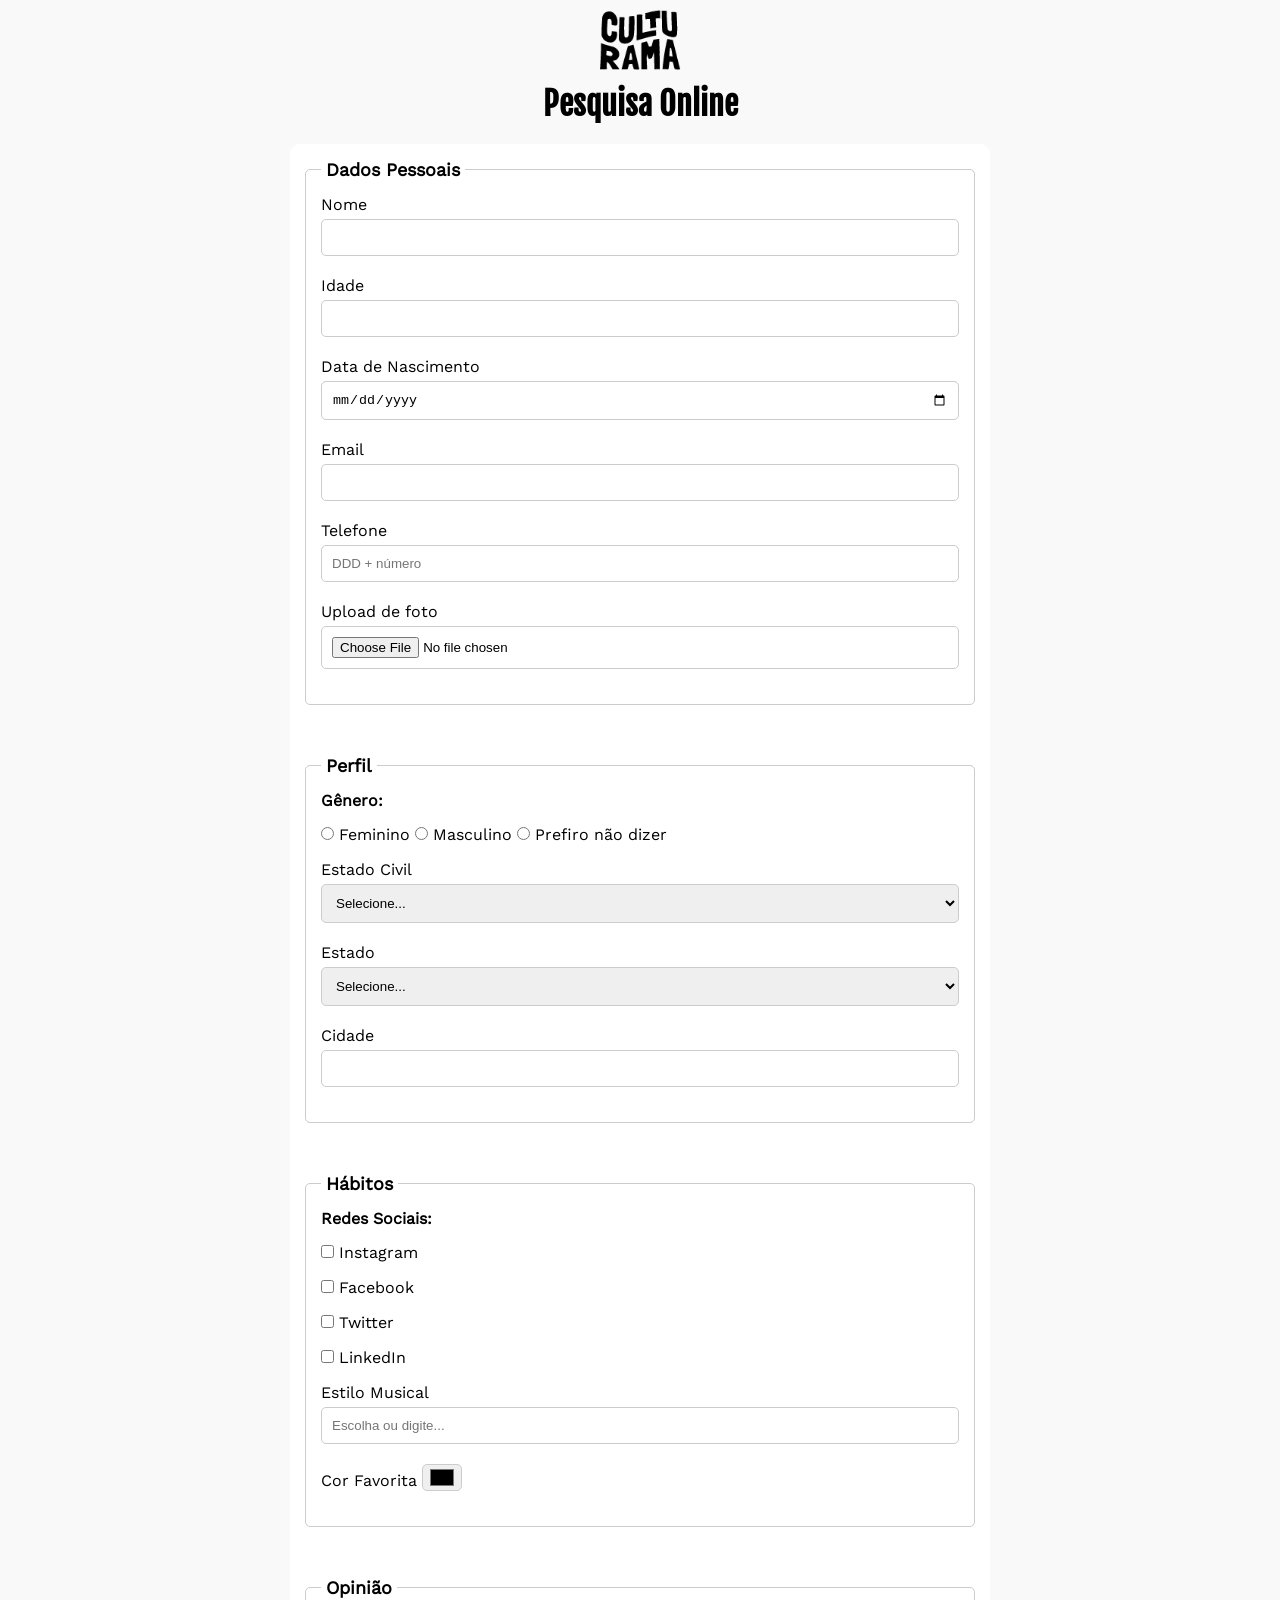
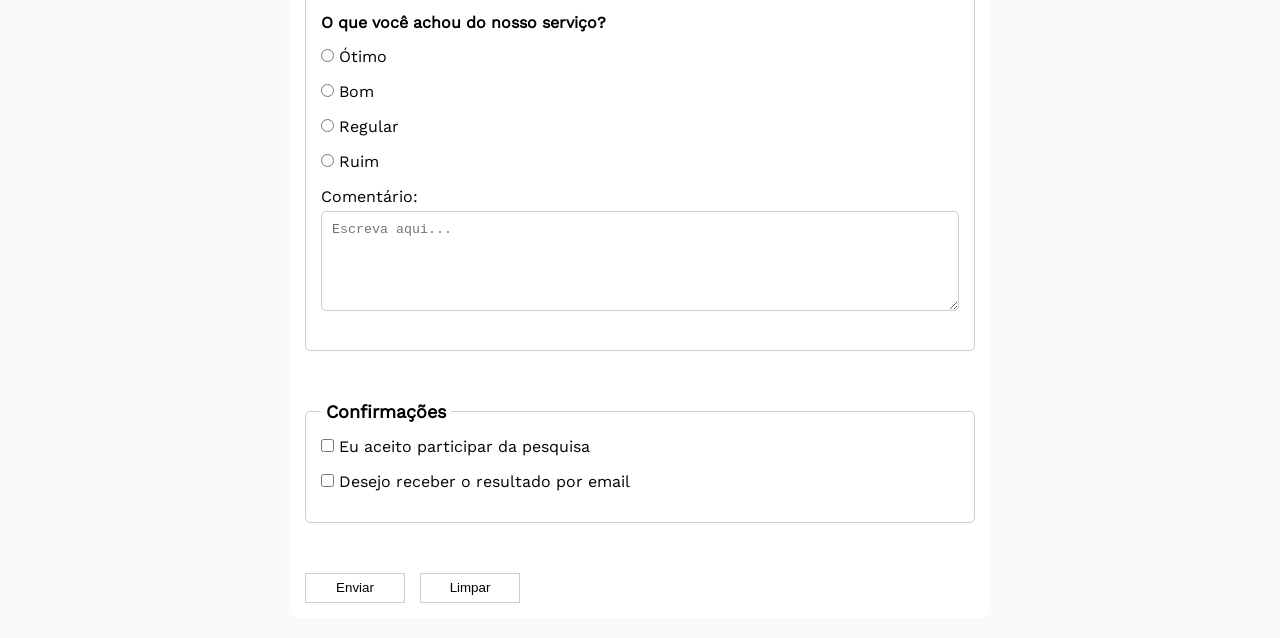
<file: pesquisa-culturama/index.html>
<!DOCTYPE html>
<html lang="pt-BR">
<head>
    <meta charset="UTF-8">
    <meta name="viewport" content="width=device-width, initial-scale=1.0">





    <title>Pesquisa Culturama</title>
    <link rel="icon" href="img/culturama-favico.png" type="image/x-icon">
    <link rel="stylesheet" href="css/style.css">

</head>
<body>
    <main>

        <header>
        <img src="img/logo-culturama.png" alt="Logo Culturama">
        <h1>Pesquisa Online</h1>
    </header>
    <section>
        <form action="sucesso.html" method="get">
            <fieldset>
            
                <!-- DADOS PESSOAIS -->
            <legend>Dados Pessoais</legend> 
            <!-- legenda para o fieldset, para acessibilidade -->
            <label for="name">Nome</label>
            <input id="name" type="text" name="name" required>
            <br>
            <label for="age">Idade</label>
            <input id="age" type="number" name="age" required min="12" max="100">
            <br>
            <label for ="birthday">Data de Nascimento</label>
            <input id="birthday" type="date" name="birthday">
            <br>
            <label for ="email">Email</label>
            <input id="email" type="email" name="email" required>
            <br>
            <label for="telephone">Telefone</label>
            <input id="telephone" type="tel" name="telephone" pattern="[0-9]{11}" placeholder="DDD + número">
            <br>
            <label for="userImage">Upload de foto</label>
            <input id="userImage" type="file" name="userImage" accept="image/*">
            <br>
          
            </fieldset>

            <fieldset>
                <legend>Perfil</legend>

                <p>Gênero:</p>

                <input id="feminino" type="radio" name="userGender" value="Feminino">
                <label for="feminino">Feminino</label>

                <input id="masculino" type="radio" name="userGender" value="Masculino">
                <label for="masculino">Masculino</label>

                <input id="naoInformar" type="radio" name="userGender" value="Prefiro não dizer">
                <label for="naoInformar">Prefiro não dizer</label>

                <br>

                <label for="maritalStatus">Estado Civil</label>
                <select id="maritalStatus" name="maritalStatus">
                    <option value="notInformed">Selecione...</option>
                    <option value="solteiro">Solteiro(a)</option>
                    <option value="casado">Casado(a)</option>
                    <option value="divorciado">Divorciado(a)</option>
                    <option value="viuvo">Viúvo(a)</option>
                </select>

                <label for="state">Estado</label>
                <select id="state" name="state">
                <option value="notInformed">Selecione...</option>
                <option value="acre">Acre</option>
                <option value="alagoas">Alagoas</option>
                <option value="amapa">Amapá</option>
                <option value="amazonas">Amazonas</option>
                <option value="bahia">Bahia</option>
                <option value="ceara">Ceará</option>
                <option value="distritoFederal">Distrito Federal</option>
                <option value="espiritoSanto">Espirito Santo</option>
                <option value="goias">Goiás</option>
                <option value="maranhao">Maranhão</option>
                <option value="matoGrossoDoSul">Mato Grosso do Sul</option>
                <option value="matoGrosso">Mato Grosso</option>
                <option value="minasGerais">Minas Gerais</option>
                <option value="para">Pará</option>
                <option value="paraiba">Paraíba</option>
                <option value="parana">Paraná</option>
                <option value="pernambuco">Pernambuco</option>
                <option value="piaui">Piauí</option>
                <option value="rioDeJaneiro">Rio de Janeiro</option>
                <option value="rioGrandeDoNorte">Rio Grande do Norte</option>
                <option value="rioGrandeDoSul">Rio Grande do Sul</option>
                <option value="rondonia">Rondônia</option>
                <option value="roraima">Roraima</option>
                <option value="santaCatarina">Santa Catarina</option>
                <option value="saoPaulo">São Paulo</option>
                <option value="sergipe">Sergipe</option>
                <option value="tocantins">Tocantins</option>
                </select>
                <br>

                <label for="city">Cidade</label>
                <input id="city" type="text" name="city">
            </fieldset>

            <fieldset>
                <legend>Hábitos</legend>
                <p>Redes Sociais:</p>
                <input id="instagram" type="checkbox" name="socialMedia" value="Instagram">
                <label for="instagram">Instagram</label>
                <br>
                <input id="facebook" type="checkbox" name="socialMedia" value="Facebook">
                <label for="facebook">Facebook</label>
                <br>
                <input id="twitter" type="checkbox" name="socialMedia" value="Twitter">
                <label for="twitter">Twitter</label>
                <br>
                <input id="linkedin" type="checkbox" name="socialMedia" value="LinkedIn">
                <label for="linkedin">LinkedIn</label>
                <br>

                <label for="musicStyle">Estilo Musical</label>
                <input list=styleTypes id="musicStyle" type="text" name="userMusicStyle" placeholder="Escolha ou digite...">
                <datalist id="styleTypes">
                    <option value="Rock">
                    <option value="Pop">
                    <option value="Sertanejo">
                    <option value="Funk">
                    <option value="MPB">
                    <option value="Eletrônica">
                    <option value="Hip Hop">
                </datalist>
                <br>

                <label for="favoriteColor">Cor Favorita</label>
                <input type="color" name="userFavoriteColor" id="favoriteColor">
            </fieldset>
            
            <fieldset>

                <legend>Opinião</legend>
                <p>O que você achou do nosso serviço?</p>
                <input type="radio" name="userOpniao" id="escolhaOtima" value="Ótima">
                <label for="escolhaOtima">Ótimo</label>
               <br>
                <input type="radio" name="userOpniao" id="escolhaBoa" value="Boa">
                <label for="escolhaBoa">Bom</label>
                <br>
                <input type="radio" name="userOpniao" id="escolhaRegular" value="Regular">
                <label for="escolhaRegular">Regular</label>
                <br>
                <input type="radio" name="userOpniao" id="escolhaRuim" value="Ruim">
                <label for="escolhaRuim">Ruim</label>
                <br>
                <label for="userComment">Comentário:</label>
                
                <textarea id="userComment" name="userOpniao" placeholder="Escreva aqui..."></textarea>

            </fieldset>

            <fieldset>
                <legend>Confirmações</legend>
                <input type="checkbox" name="userLgpd" id="userLgpdTerm" value="accepted" required>
                <label for="userLgpdTerm">Eu aceito participar da pesquisa</label>
                <br>
                <input type="checkbox" name="userGetResult" id="getResult" value="accepted">
                <label for="getResult">Desejo receber o resultado por email</label>

            </fieldset>
            
            <button type="submit">Enviar</button>
             <button type="reset">Limpar</button>

        </form>

    </section>  

    </main>



    
</body>
</html>
</file>
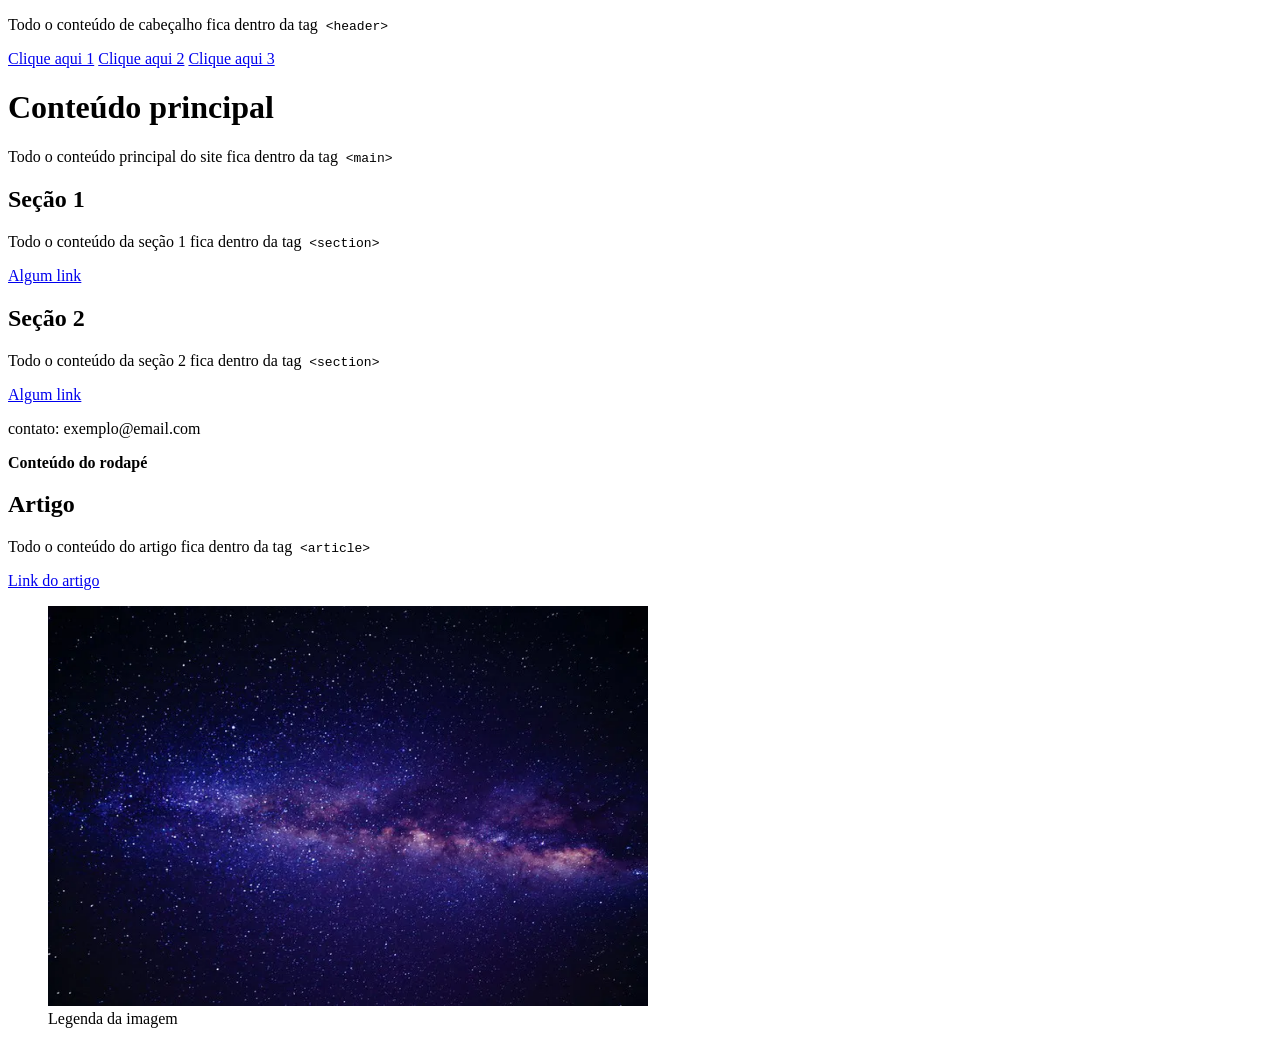
<file: semantica.html/index.html>
<!DOCTYPE html>
<html lang="en">
<head>
    <meta charset="UTF-8">
    <meta name="viewport" content="width=device-width, initial-scale=1.0">
    <title>Semântica</title>
</head>
<body>
    <header>
        <p>Todo o conteúdo de cabeçalho fica dentro da tag<code> &lt;header&gt;</code></p>
        <!-- o lt é o "<" e o gt é o ">" -->

        <nav>
            <a href="#">Clique aqui 1</a>
            <!--             o hashtag é para dizer que o link é para a mesma página, ou seja, para o topo da página, ou para uma seção específica da página, dependendo do id que for passado depois do hashtag. Se não passar nenhum id, ele vai para o topo da página. -->
            <a href="#">Clique aqui 2</a>
            <a href="#">Clique aqui 3</a>
        </nav>
        <!-- a tag nav, é para dizer que o conteúdo dentro dela é um menu de navegação, ou seja, links para outras páginas do site, ou para outras seções da mesma página. Normalmente fica dentro do header. -->
    </header>

    <main>
        <h1>Conteúdo principal</h1>
        <p>Todo o conteúdo principal do site fica dentro da tag<code> &lt;main&gt;</code></p>


        <section>
            <div>
                <h2>Seção 1</h2>
                <p>Todo o conteúdo da seção 1 fica dentro da tag<code> &lt;section&gt;</code></p>
                <a href="#">Algum link</a>
            </div>
        </section>

        
           
        <section>
            <div>
                <h2>Seção 2</h2>
                <p>Todo o conteúdo da seção 2 fica dentro da tag<code> &lt;section&gt;</code></p>
                <a href="#">Algum link</a>
            </div>
        </section>
            
       

        <div>
<!--             a div é uma section sem semantica, ou seja, ela não tem um significado específico, ela é apenas uma caixa para agrupar conteúdo, e isso é importante para a organização do código e para a estilização do site. -->
        </div>

    </main>


        <footer>
            <p>contato: exemplo@email.com</p>
            <p><strong>Conteúdo do rodapé</strong></p>
        </footer>


        <article>
            <h2>Artigo</h2>
            <p>Todo o conteúdo do artigo fica dentro da tag<code> &lt;article&gt;</code></p>
            <a href="#">Link do artigo</a>
        </article>

        <figure>
            <img src="img/vialactea-0-cke.webp" alt="Carro Macanaya" width="600" height="400">
            <figcaption>Legenda da imagem</figcaption>
            <!-- figure caption coloca a legenda na imagem -->
        </figure>
</body>
</html>
</file>
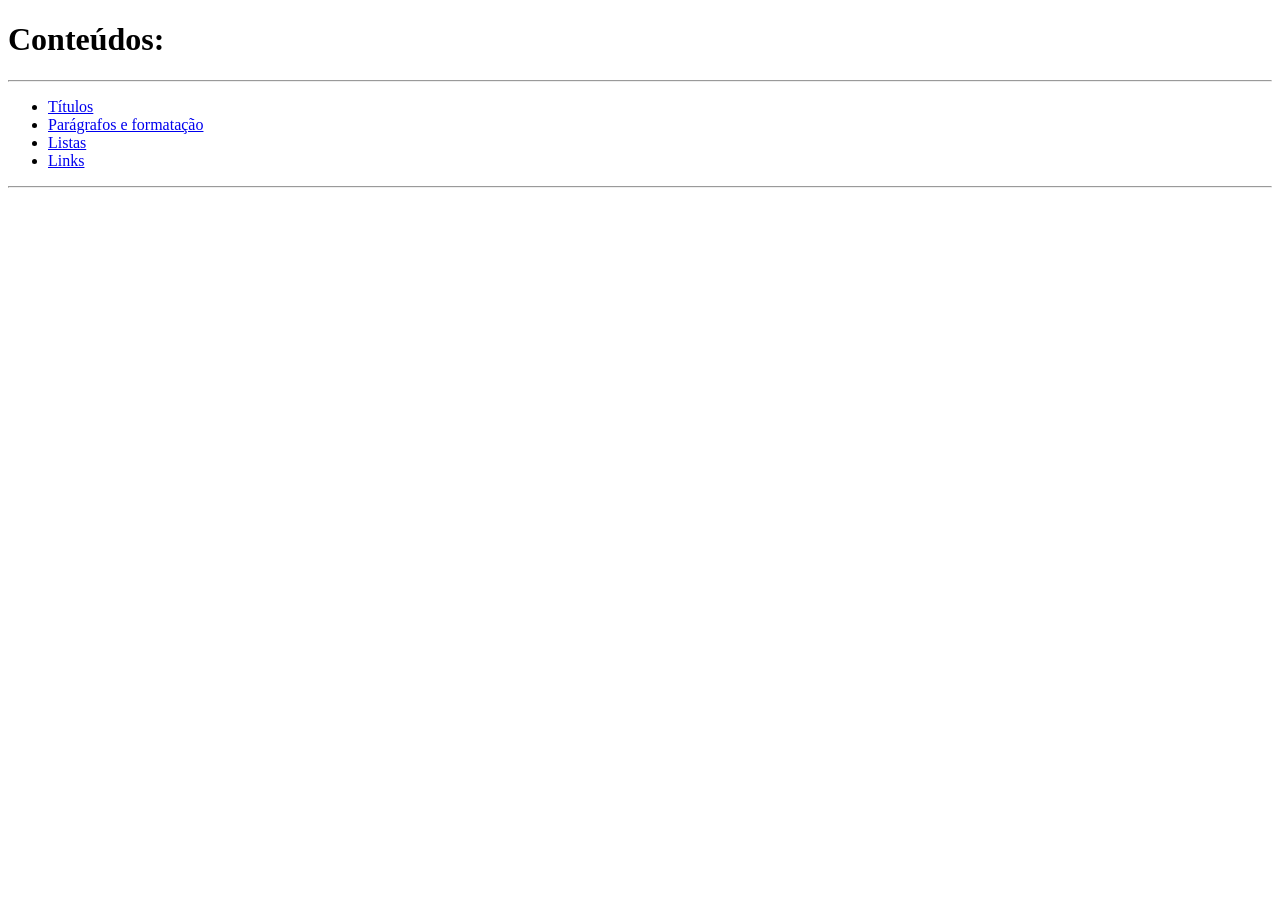
<file: tags_html/index.html>
<!DOCTYPE html>
<html lang="pt-br">
<head>
    <meta charset="UTF-8">
    <meta name="viewport" content="width=device-width, initial-scale=1.0">
    <title>Tags HTML</title>
</head>
<body> 
        
    <h1>Conteúdos:</h1>
    <hr>
    <ul>
        <li><a href="titulos.html">Títulos</a></li>
        <li><a href="paragrafos.html">Parágrafos e formatação</a></li>
        <li><a href="listas.html">Listas</a></li>
        <li><a href="link.html">Links</a></li>
    </ul>
    <hr>


</body>
</html>
</file>
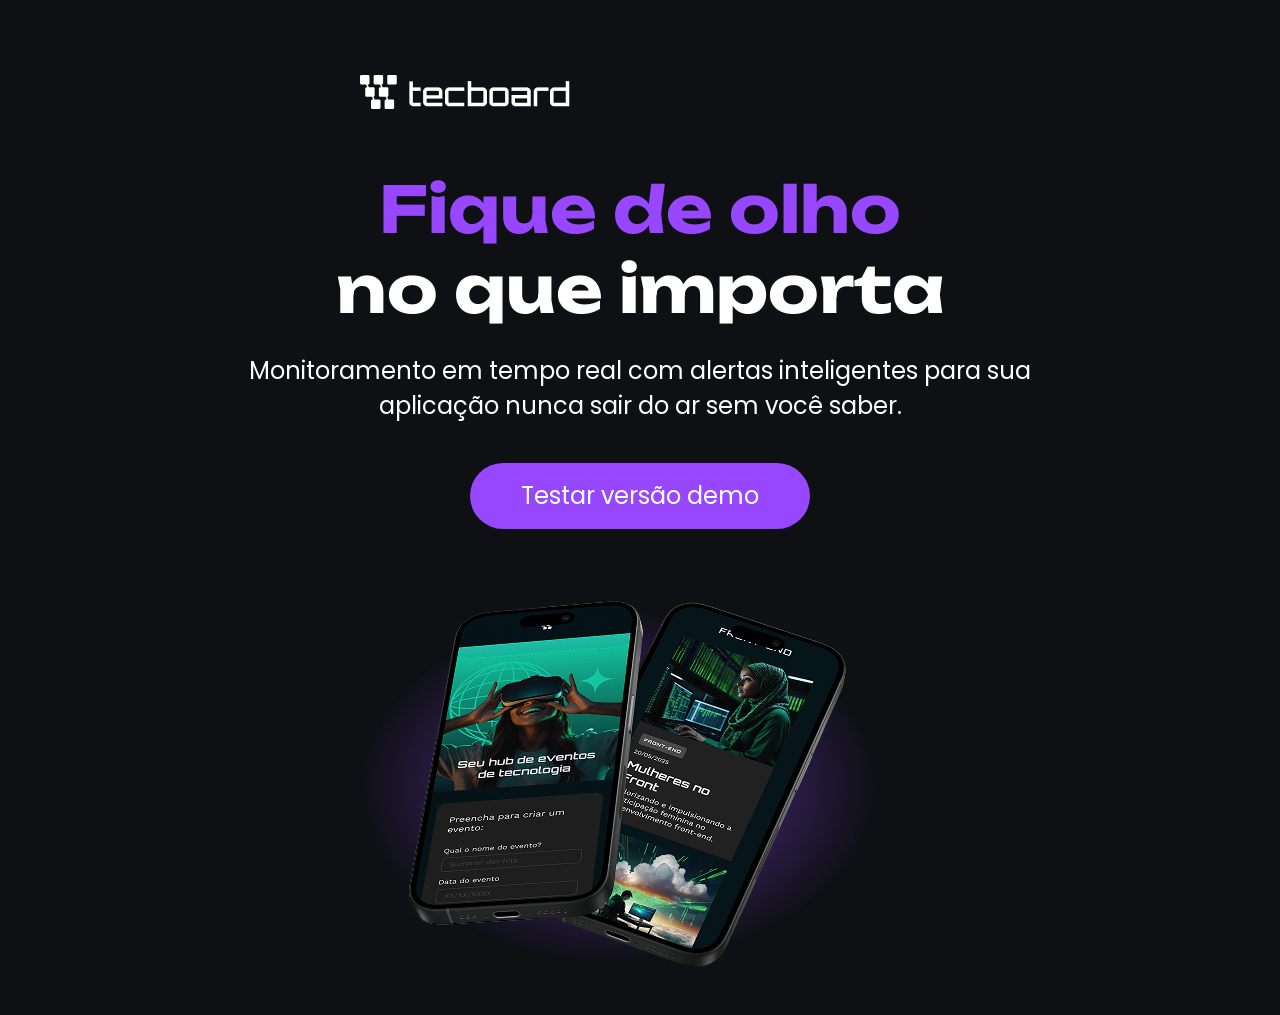
<file: tecboard/index.html>
<!DOCTYPE html>
<html lang="pt-br">
<head>
    <meta charset="UTF-8">
    <meta name="viewport" content="width=device-width, initial-scale=1.0">

    <meta name="description" content="Monitoramento em tempo real com alertas inteligentes para sua aplicação nunca sair do ar sem você saber.">



    <link rel="icon" href="Favicon_roxo.svg" type="image/svg+xml">
<!--     rel= para dizer que é um icone, href= para dizer onde está o arquivo do icone, type= para dizer o tipo do arquivo do icone -->

    <link rel="stylesheet" href="css/styles.css">



    <!--  link para pegar a foonte de fora   <link rel="preconnect" href="https://fonts.googleapis.com">
    <link rel="preconnect" href="https://fonts.gstatic.com" crossorigin>
    <link href="https://fonts.googleapis.com/css2?family=Poppins:ital,wght@0,100;0,200;0,300;0,400;0,500;0,600;0,700;0,800;0,900;1,100;1,200;1,300;1,400;1,500;1,600;1,700;1,800;1,900&family=Unbounded:wght@200..900&display=swap" rel="stylesheet"> -->

    <title>TECboard</title>

</head>
<body>
    <header>
        <img src="img/Logo-branco.png" alt="Logo branca">
    </header>
    
    <main>
        <section>
            <h1>
                <span>Fique de olho</span>
                <br>no que importa
            </h1>
            <p>Monitoramento em tempo real com alertas inteligentes para sua aplicação nunca sair do ar sem você saber.</p>
            
            <a href="#">Testar versão demo</a>
            <img src="img/celulares-sobrepostos-desktop.png" alt="Dois celulares pretos sobrepostos">

            
        </section>
    </main>
</body>
</html>
</file>
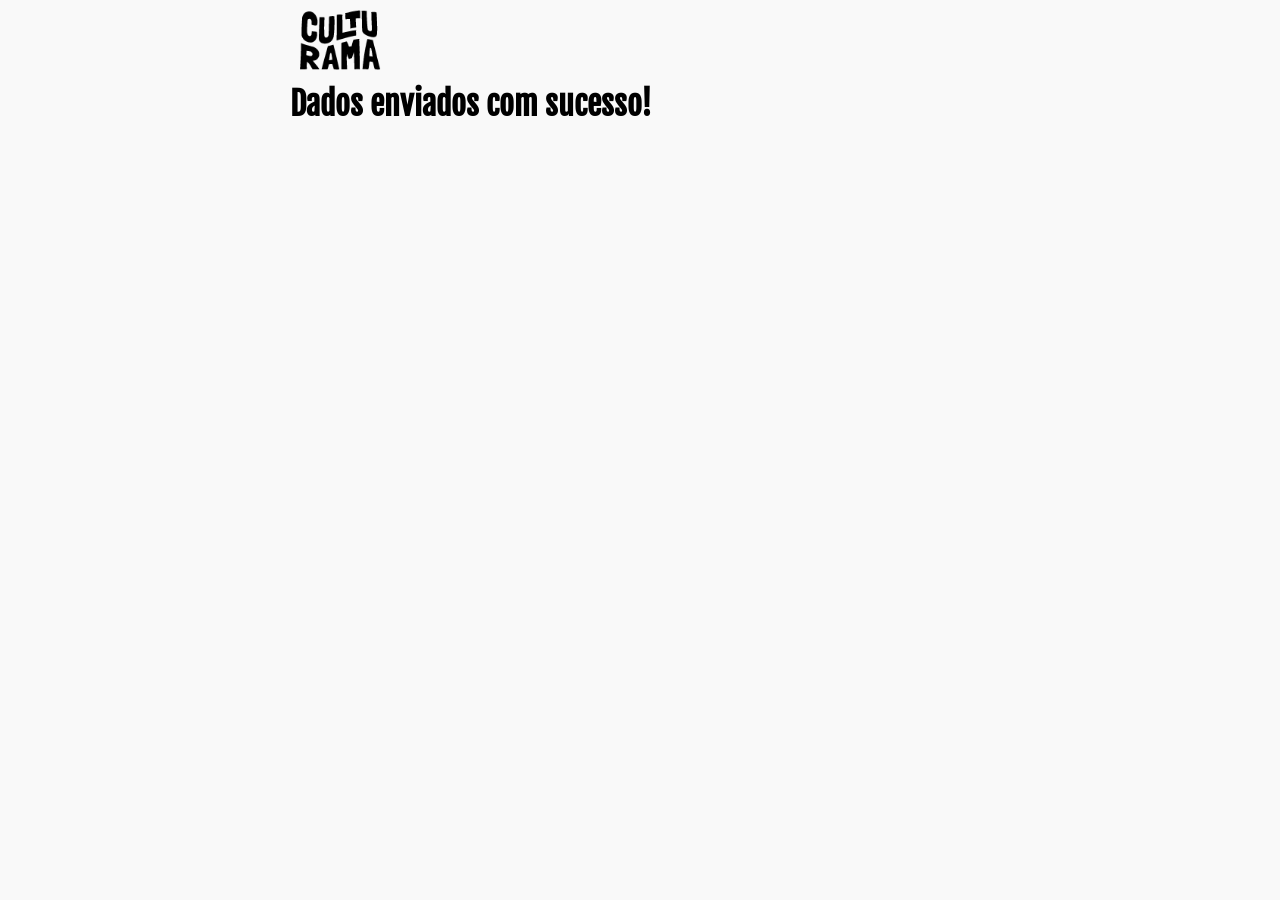
<file: pesquisa-culturama/sucesso.html>
<!DOCTYPE html>
<html lang="pt-BR">
<head>
    <meta charset="UTF-8">
    <meta name="viewport" content="width=device-width, initial-scale=1.0">

    <link rel="stylesheet" href="css/style.css">
    <title>Sucesso</title>
</head>
<body>

        <main>

                <img src="img/logo-culturama.png" alt="Logo Culturama">
       
                <h1>Dados enviados com sucesso!</h1>
        </main>
</body>
</html>
</file>
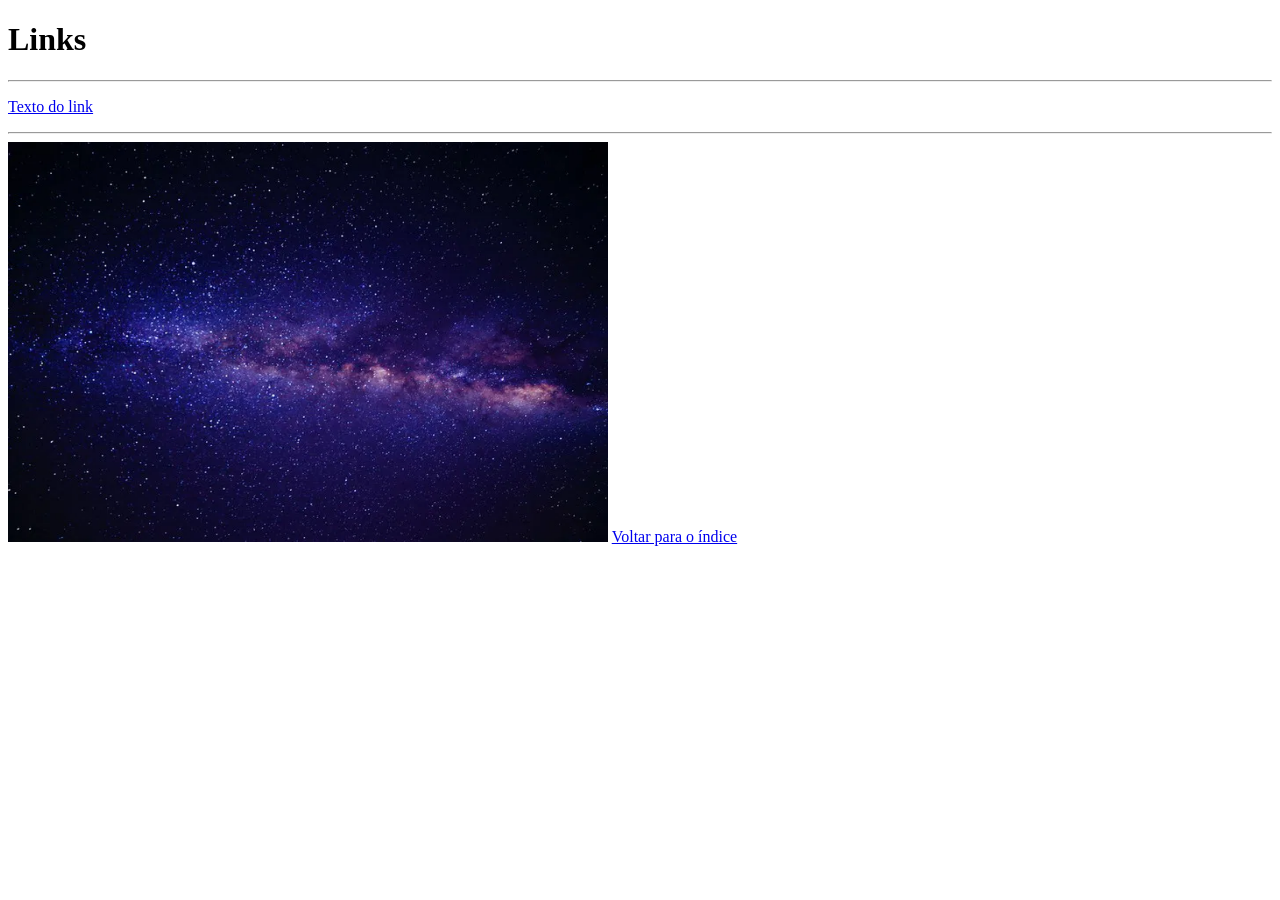
<file: tags_html/link.html>
<!DOCTYPE html>
<html lang="pt-br">
<head>
    <meta charset="UTF-8">
    <meta name="viewport" content="width=device-width, initial-scale=1.0">
    <title>Document</title>
</head>
<body>


    <h1>Links</h1>
    <hr>
    <p><a href="https://www.google.com" target="_blank" rel="external">Texto do link</a></p>
    <!-- a blank é para abrir o link em outra aba, se nao colocar, ele abre na mesma aba -->
    <!-- external é para dizer que o link é externo, ou seja, para outro site, e isso é importante para os mecanismos de busca e para a acessibilidade -->




    <hr> <!-- linha horizontal de divisao -->

    <img src="img/vialactea-0-cke.webp" alt="Carro Macanaya" width="600" height="400">

    <a href="index.html">Voltar para o índice</a>
    
</body>
</html>
</file>
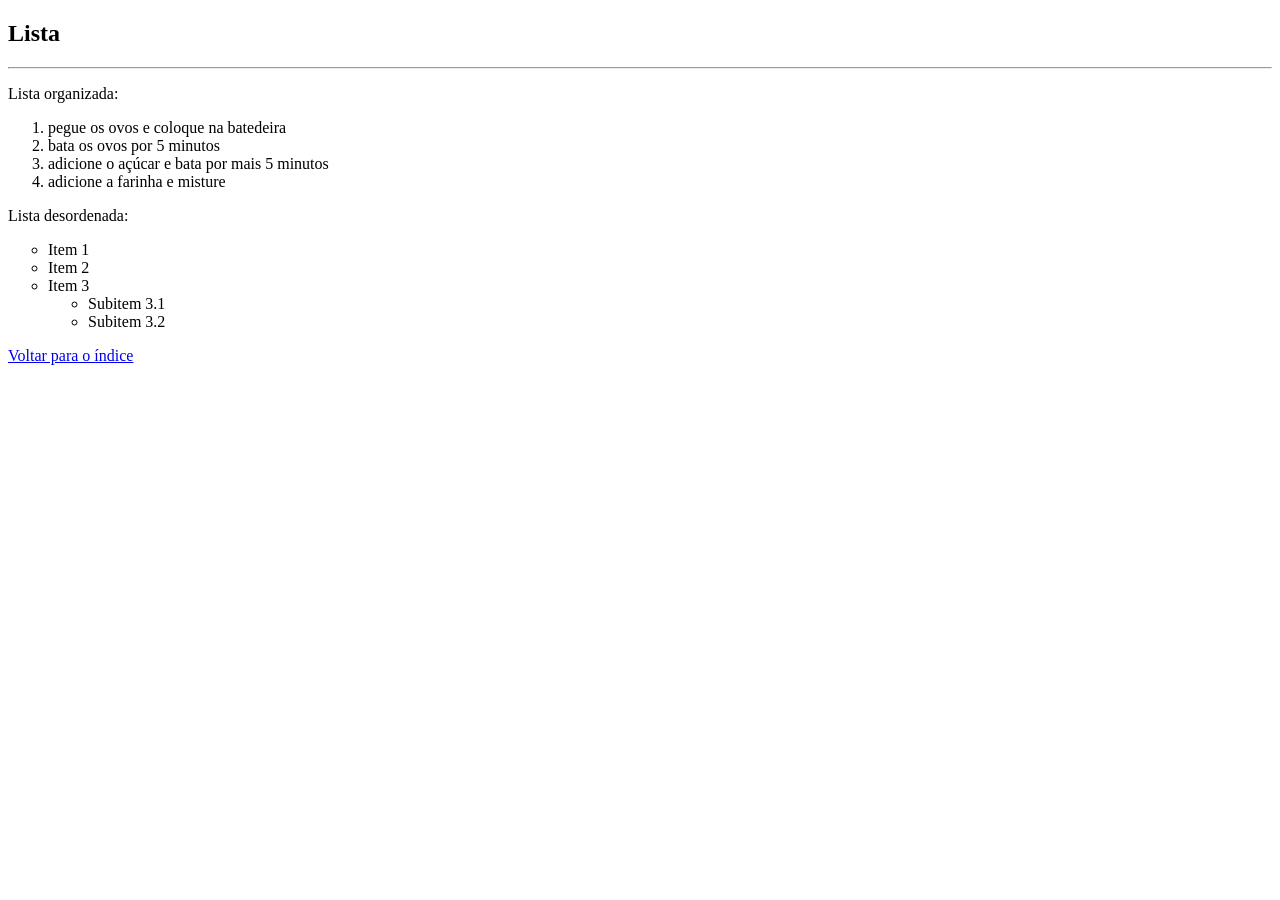
<file: tags_html/listas.html>
<!DOCTYPE html>
<html lang="pt-br">
<head>
    <meta charset="UTF-8">
    <meta name="viewport" content="width=device-width, initial-scale=1.0">
    <title>Listas</title>
</head>
<body>

    <h2>Lista</h2>
    
    <hr>
    <p>Lista organizada:</p>

    <ol type="1" start="1"> <!-- pode passar o parametro type para escolher o marcador, e o start é para dizer de onde é para começar -->

        

        <li>
            pegue os ovos e coloque na batedeira
        </li>
        <li>
            bata os ovos por 5 minutos
        </li>
        
        <li>
            adicione o açúcar e bata por mais 5 minutos
        </li>
        <li>
            adicione a farinha e misture
        </li>
    </ol>


    <p>Lista desordenada:</p>
    <ul type="circle"> <!-- pode passar o parametro type para escolher o marcador -->
        <li>Item 1</li>
        <li>Item 2</li>
        <li>Item 3
            <ul> <!-- lista dentro de outra lista -->
                <li>Subitem 3.1</li>
                <li>Subitem 3.2</li>
            </ul>
        </li>
    </ul>

    <a href="index.html">Voltar para o índice</a>
</body>
</html>
</file>
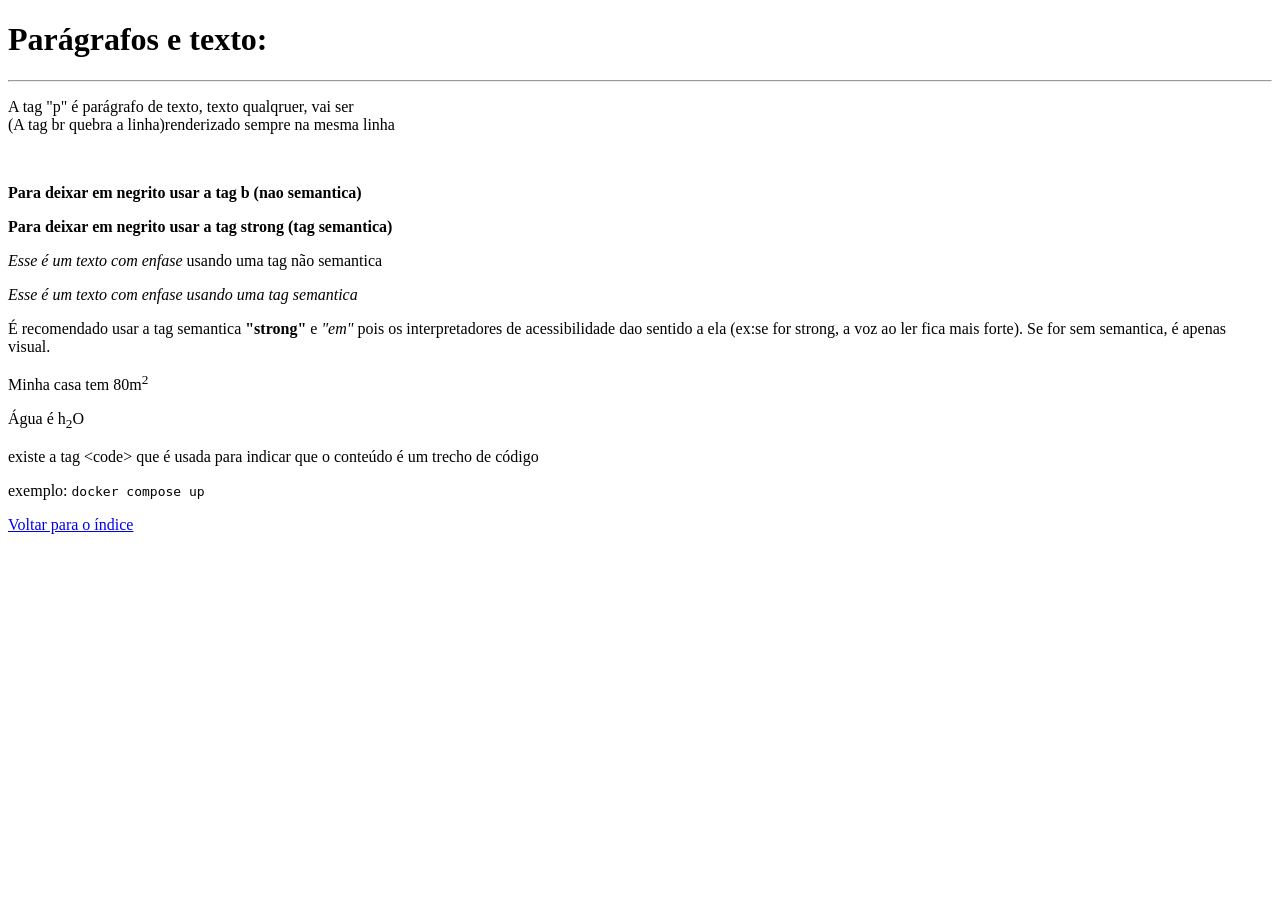
<file: tags_html/paragrafos.html>
<!DOCTYPE html>
<html lang="pt-br">
<head>
    <meta charset="UTF-8">
    <meta name="viewport" content="width=device-width, initial-scale=1.0">
    <title>Parágrafos e texto</title>
</head>
<body>

    <h1>Parágrafos e texto:</h1>
<hr>
    <p> A tag "p" é parágrafo de texto, texto qualqruer, 
        vai ser <br>(A tag br quebra a linha)renderizado
        sempre na mesma linha
    </p>

    <br> <!-- A tag br quebra a linha, porem é considerado uma gambiarra, é usado para quebrar a linha o css :
    
    p {
        margin-bottom: 1rem;
    } 
        -->
    <p><b>Para deixar em negrito usar a tag b (nao semantica)</b></p>
    <p><strong>Para deixar em negrito usar a tag strong (tag semantica)</strong></p>
    
    <p><i>Esse é um texto com enfase</i> usando uma tag não semantica</p>
    <p><em>Esse é um texto com enfase usando uma tag semantica</em></p>

    <p>É recomendado usar a tag semantica <strong>"strong"</strong> e <em>"em"</em> pois os interpretadores de acessibilidade dao sentido a ela (ex:se for strong, a voz ao ler fica mais forte). Se for sem semantica, é apenas visual.</p>

    <p>Minha casa tem 80m<sup>2</sup></p> 
    <!-- para colocar o 2 em cima -->

    <p>Água é h<sub>2</sub>O</p>
    <!-- para colocar o 2 em baixo -->
    
    <p>existe a tag &lt;code&gt; que é usada para indicar que o conteúdo é um trecho de código</p>
    <p>exemplo: <code>docker compose up</code></p>

    <a href="index.html">Voltar para o índice</a>
</body>
</html>
</file>
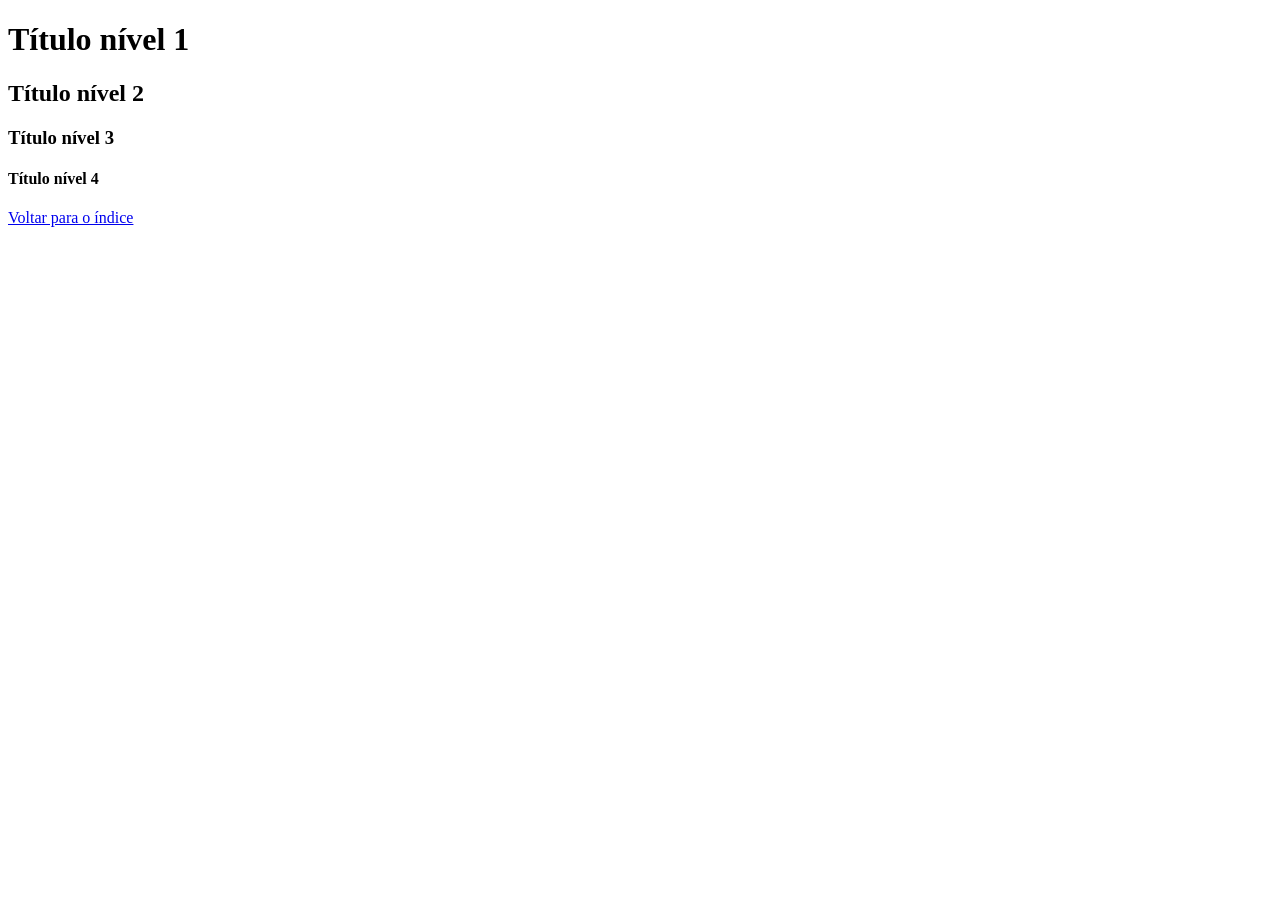
<file: tags_html/titulos.html>
<!DOCTYPE html>
<html lang="pt-br">
<head>
    <meta charset="UTF-8">
    <meta name="viewport" content="width=device-width, initial-scale=1.0">
    <title>Títulos</title>
</head>
<body>
    

    <h1>Título nível 1</h1>
    <h2>Título nível 2</h2>
    <h3>Título nível 3</h3>
    <h4>Título nível 4</h4>

    <a href="index.html">Voltar para o índice</a>


</body>
</html>
</file>
<file: pesquisa-culturama/css/style.css>
@font-face {
            font-family: "FjallaOne";
            src: url("../fonte/FjallaOne-Regular.ttf") 
            format("truetype");
            font-style: normal;
            font-display: swap;
        }
        
        @font-face {
            font-family: "worksans"; 
            src: url("../fonte/WorkSans-Regular.ttf")
            format("truetype");
            font-style: normal;
            font-display: swap;
        }

        *{
            margin: 0;
            padding: 0;
            box-sizing: border-box;
        }

        body{
            background-color: #f9f9f9;
            font-family: "worksans", sans-serif;
            
        }

        main{
            width: 100%;
            max-width: 700px;
            margin: 0 auto;
        }

        header{
            text-align: center;
            margin-bottom: 20px;
        }

        img{
            width: 100px;
            height: auto;
        }

        h1{
            font-family: "FjallaOne", sans-serif;
        }

        form{
            Background-color: #ffff;
            padding: 15px;
            border-radius: 10px;
            margin-bottom: 20px;
        }

        fieldset{
            padding: 15px;
            border: 1px solid #ccc;
            border-radius: 5px;
            margin-bottom: 50px;
        }

        legend{
            font-weight: bold;
            font-size: 18px;
            padding: 0 5px;
        }

        input, select, textarea{
            width: 100%;
            padding: 10px;
            margin-bottom: 20px;
            border: 1px solid #ccc;
            border-radius: 5px;
        }

        textarea{
            min-height: 100px;
        }

        input[type="radio"],input[type="checkbox"]{
            width: auto;             
        }

        input[type="color"]{
            width: 40px;
            padding: 0 5px;  
        }

        label{
            display: inline-block;
            margin-bottom: 5px;
        }

        p{
            margin-bottom: 15px;
            font-weight: bold;   
        }

        input:user-invalid,
        select:user-invalid,
        textarea:user-invalid{
            border-color: red;
        }

        input:user-valid,
        select:user-valid,
        textarea:user-valid{
            border-color: green;
        }

        button{
            width: 100px;
            height: 30px;
            margin-right: 10px;
            background-color: #ffffff;
            border: 1px solid #cccccc;
            cursor: pointer;
        }

        button[type="submit"]:hover{
            background-color: green;
            color: #fff;
        }

        button[type="reset"]:hover{
            background-color: red;
            color: #fff;
        }
</file>
<file: tecboard/css/styles.css>
/* Definicao de fontes personalizadas usando @font-face */
        @font-face {
            font-family: "unbounded";
            src: url("../fontes/Unbounded-Bold.ttf") 
            format("truetype");
            font-weight: 700;
            font-style: normal;
            font-display: swap;
        }
        
        @font-face {
            font-family: "poppins"; 
            src: url("../fontes/Poppins-Regular.ttf")
            format("truetype");
            font-weight: 400;
            font-style: normal;
            font-display: swap;
        }
        
        
        /* reset */
        
        *{
            margin: 0;
            padding: 0;
        }
        

        /* Estilo Desktop */
        body {
            background-color: #0e1014;
            color: #FFFFFF;
            /* se eu por no body, todos os textos ficam brancos */
        }

        header img {
            display: block;
            margin: 75px 0 0 360px;
        }
        

        /* h1,p,a {
           color: #FFFFFF;
        } */

        /* .cor-branca {
            color: #FFFFFF;
        } */


        h1 {
            font-size: 64px;
            font-family: 'Unbounded', sans-serif;
            font-weight: bold;
            text-align: center;
            margin-top: 60px;
        }

        p{
            font-size: 24px;
            font-family: 'Poppins', sans-serif;
            font-weight: normal;
            text-align: center;
            margin: 24px auto 0;
            width: 792px;
        }

       h1 span {
            color: #9747ff;
        }

        a {
            color:#FFFFFF;
            font-family: 'Poppins', sans-serif;
            font-size: 24px;
            text-decoration: none;
            background-color: #9747ff;
            width: 340px;
            height: 66px;
            display: block;
            text-align: center;
            line-height: 66px;
            border-radius: 36px;
            margin: 40px auto;
         }

         a:hover {
            background-color: #8233e4;
            
         }

         section img {
            display: block;
            width: 792px;
            height: 446px;
            margin: 0 auto;
         }


            /* TABLET */
         @media(max-width: 768px){  

        header img {
            margin: 65px 0 0 60px;

        }

        p{
            width: 648px;
        }
         }


         /* CELULAR */
         @media(max-width: 375px){
            header img {
                margin: 32px 0 0 16px;
            }

            h1{
                font-size: 40px;
            }

            p{
                font-size: 20px;
                width: 340px ;
            }

            section img {
                width: 340px;
                height: 230px;
            }

            a{
                font-size: 20px;
                width: 251px;

            }
         }
</file>
